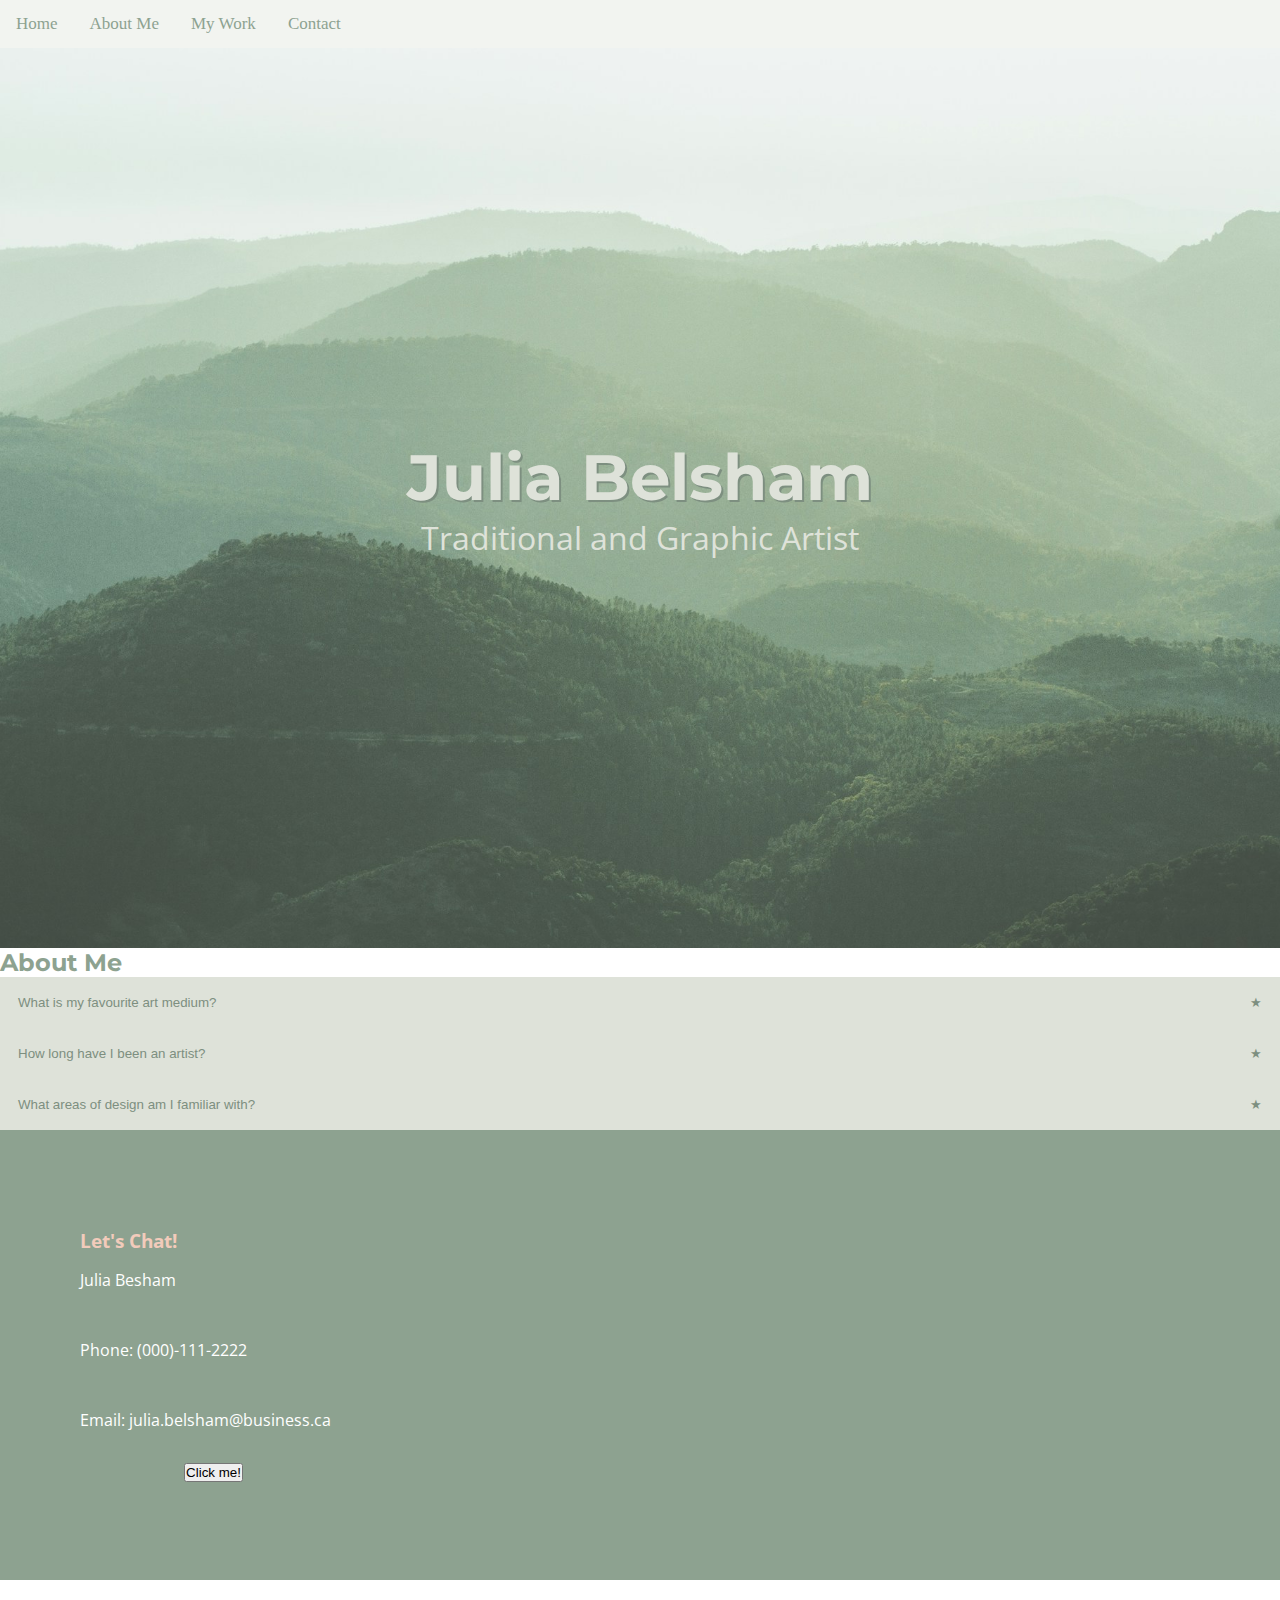
<file: index.html>
<!DOCTYPE html>
<html lang="en">
<head>
    <meta charset="UTF-8">
    <meta http-equiv="X-UA-Compatible" content="IE=edge">
    <meta name="viewport" content="width=device-width, initial-scale=1.0">
    <link rel="stylesheet" type="text/css" href="Styles/main.css"> 
    <script src="script.js" defer></script>
</head>
<body>
    <div class="topnav">
        <a href="#home">Home</a>
        <a href="#About">About Me</a>
        <a href="./portfolio.html">My Work</a>
        <a href="#Contact">Contact</a>
      </div>
    
    <section class="hero-container">
        <div class="hero-wrapper">
          <h1>Julia Belsham</h1>
          <p>Traditional and Graphic Artist</p>
        </div>
    </section>

    <section id="About">
        <h2>About Me</h2> 
    </section>
     
    <button class="accordion">What is my favourite art medium?</button>
      <div class="panel">
        <p>I love drawing with graphite and ink pens but I also love using watercolour paints as well as acrylic paint!</p>
      </div>
      
      <button class="accordion">How long have I been an artist?</button>
      <div class="panel">
        <p>I have been an artist for as long as I can remember. I've always loved creating and exploring different mediums. </p>
      </div>
      
      <button class="accordion">What areas of design am I familiar with?</button>
      <div class="panel">
        <p>I am familiar with a wide scope of things. I am familiar with the Adobe suite, Canva, HTML and CSS, as well as digital and traditional illustration.</p>
      </div>
 
    <section class="footer-container">
        <section id="Contact"></section>
        <ul>
          <h3>Let's Chat!</h3>
          <p>Julia Besham</p>
          <p>Phone: (000)-111-2222</p> 
          <p>Email: julia.belsham@business.ca</p>
          <section class="mybutton">
            <button id="myButton">Click me!</button>
          </section>
        </ul>
        <iframe src="https://www.google.com/maps/embed?pb=!1m18!1m12!1m3!1d321203.71861249016!2d-114.41815262266437!3d51.027157714767895!2m3!1f0!2f0!3f0!3m2!1i1024!2i768!4f13.1!3m3!1m2!1s0x537170039f843fd5%3A0x266d3bb1b652b63a!2sCalgary%2C%20AB!5e0!3m2!1sen!2sca!4v1713753538109!5m2!1sen!2sca" width="600" height="450" style="border:0;" allowfullscreen="" loading="lazy" referrerpolicy="no-referrer-when-downgrade"></iframe>
      </section>

      
</body>
</file>
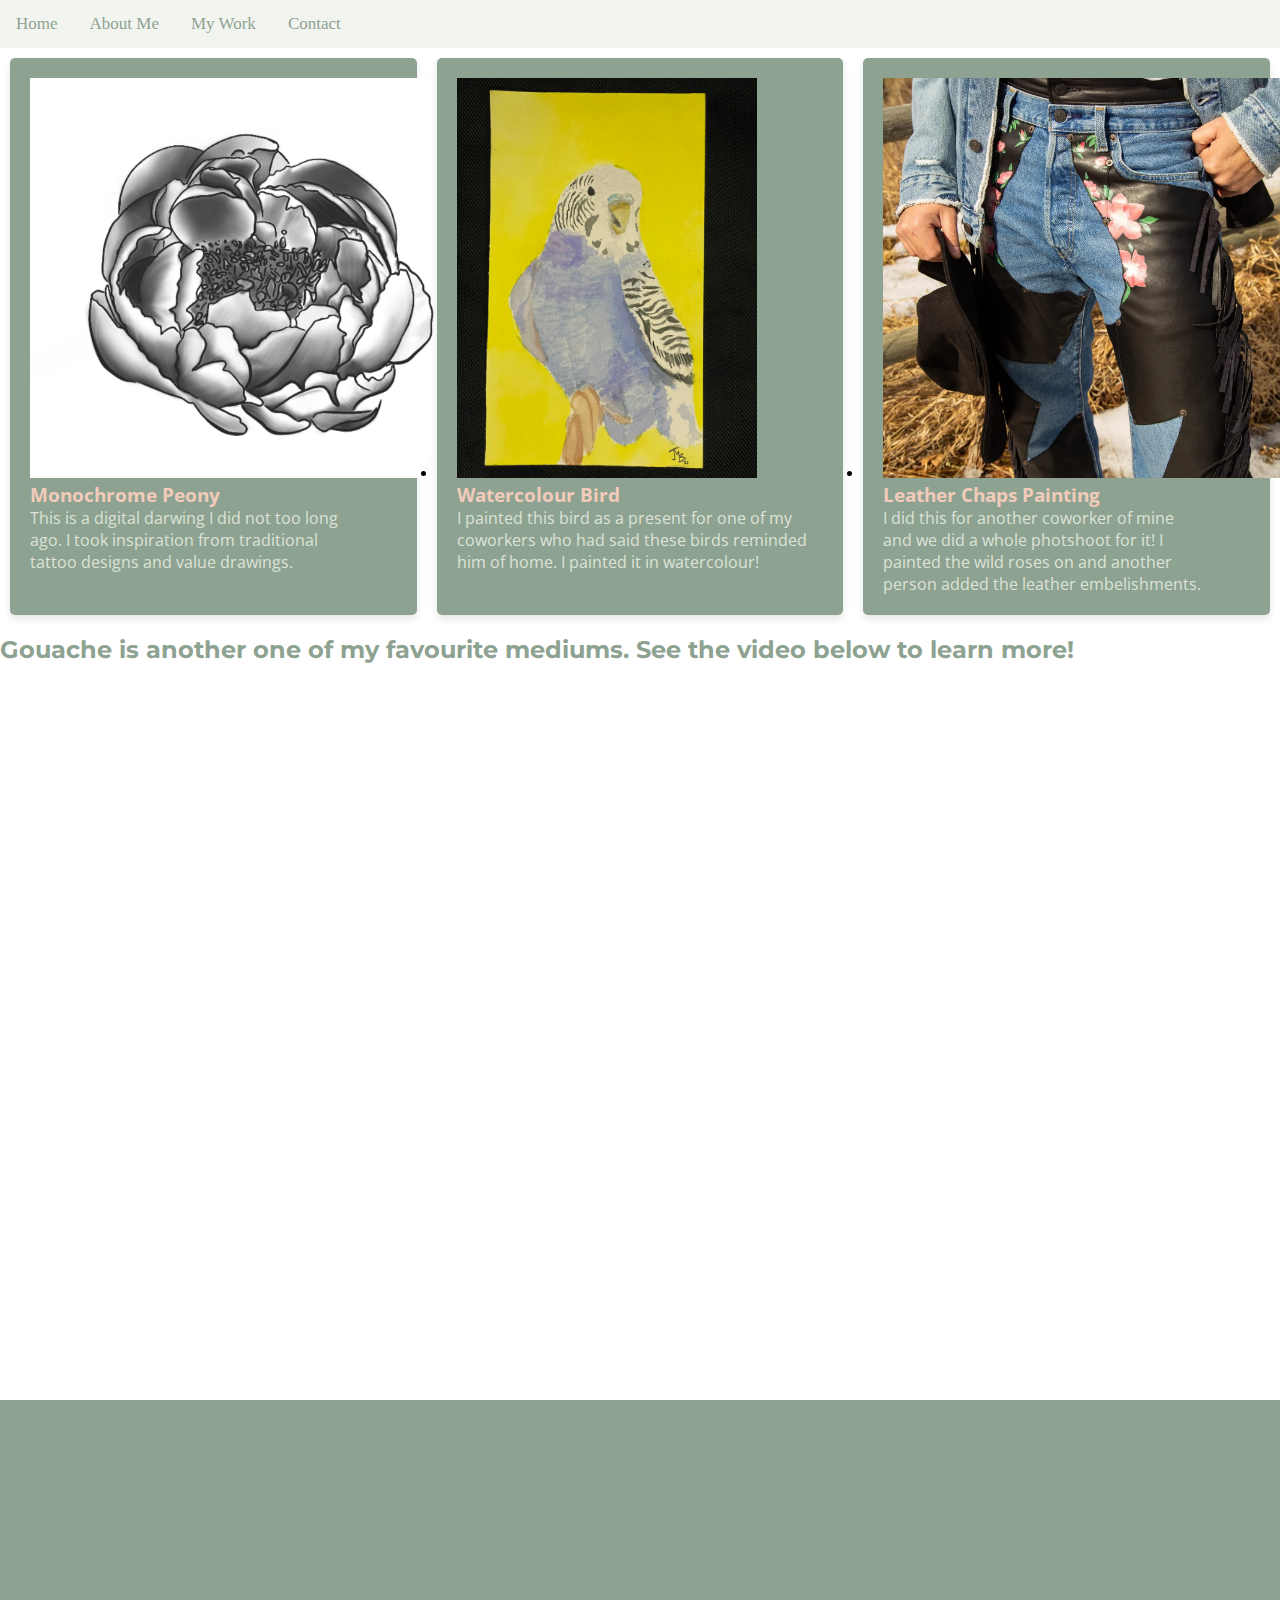
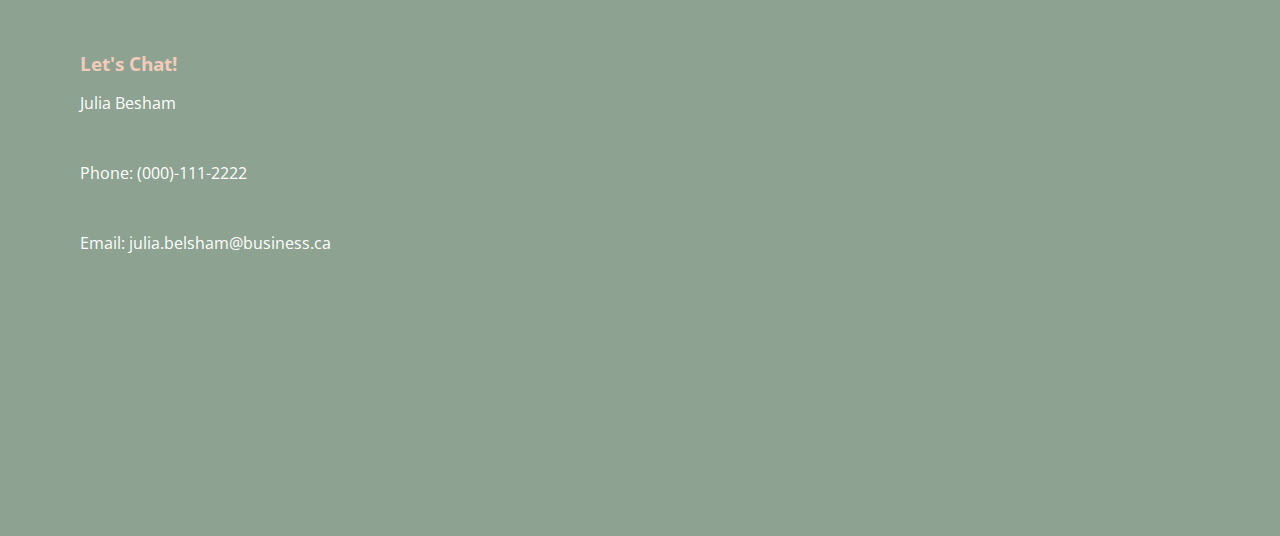
<file: portfolio.html>
<!DOCTYPE html>
<html lang="en">
<head>
    <meta charset="UTF-8">
    <meta http-equiv="X-UA-Compatible" content="IE=edge">
    <meta name="viewport" content="width=device-width, initial-scale=1.0">
    <link rel="stylesheet" type="text/css" href="Styles/main.css"> 
    <link rel="stylesheet" type="text/css" href="Styles/page2.css"
</head>

<body>
    <div class="topnav">
        <a href="./index.html">Home</a>
        <a href="#About">About Me</a>
        <a href="./portfolio.html">My Work</a>
        <a href="#Contact">Contact</a>
      </div>
    
      <section class="container">
        <ul class="card-container">
          <li class="card">
            <img src="assets/digital_peony.jpg" alt="digitally drawn peony flower value drawing in black and white." style="max-height: 400px;">
            <div class="card-content">
              <h3 class="subheader">
                Monochrome Peony
              </h3>
              <p class="paragraph">
                This is a digital darwing I did not too long ago. I took inspiration from traditional tattoo designs and value drawings.
              </p>
            </div>
          </li>
          <li class="card">
            <img src="assets/painted_bird.jpg" alt="Blue and white bird on painted on a yellow background." style="max-height: 400px;">
            <div class="card-content">
              <h3 class="subheader">
                Watercolour Bird
              </h3>
              <p class="paragraph">
                I painted this bird as a present for one of my coworkers who had said these birds reminded him of home. I painted it in watercolour!
              </p>
            </div>
          </li>
          <li class="card">
            <img src="assets/painted_jeans.jpg" alt="man standing in blue jeans with leather chaps painted with wild roses." style="max-height: 400px;">
            <div class="card-content">
              <h3 class="subheader">
                Leather Chaps Painting
              </h3>
              <p class="paragraph">
                I did this for another coworker of mine and we did a whole photshoot for it! I painted the wild roses on and another person added the leather embelishments.
              </p>
            </div>
          </li>
        </ul>
      </section>

      <section class="embeded-container">
        <div class="video-wrapper">
            <h2>Gouache is another one of my favourite mediums. See the video below to learn more!</h1>
            <div class="video-container">
              <iframe width="560" height="315" src="https://www.youtube.com/embed/kIep1oWCB1g?si=4IAi0fOJPBkMG1U_" title="YouTube video player" frameborder="0" allow="accelerometer; autoplay; clipboard-write; encrypted-media; gyroscope; picture-in-picture; web-share" referrerpolicy="strict-origin-when-cross-origin" allowfullscreen></iframe>
            </div>
        </div>
      </section>

      <section class="footer-container">
        <section id="Contact"></section>
        <ul>
          <h3>Let's Chat!</h3>
          <p>Julia Besham</p>
          <p>Phone: (000)-111-2222</p> 
          <p>Email: julia.belsham@business.ca</p>
        </ul>
        <iframe src="https://www.google.com/maps/embed?pb=!1m18!1m12!1m3!1d321203.71861249016!2d-114.41815262266437!3d51.027157714767895!2m3!1f0!2f0!3f0!3m2!1i1024!2i768!4f13.1!3m3!1m2!1s0x537170039f843fd5%3A0x266d3bb1b652b63a!2sCalgary%2C%20AB!5e0!3m2!1sen!2sca!4v1713753538109!5m2!1sen!2sca" width="600" height="450" style="border:0;" allowfullscreen="" loading="lazy" referrerpolicy="no-referrer-when-downgrade"></iframe>
      </section>
</body>
</file>
<file: Styles/main.css>
@import url('https://fonts.googleapis.com/css2?family=Montserrat:ital,wght@0,100..900;1,100..900&display=swap');
@import url('https://fonts.googleapis.com/css2?family=Montserrat:ital,wght@0,100..900;1,100..900&family=Open+Sans:ital,wght@0,300..800;1,300..800&display=swap');

* {
    margin: 0;
    padding: 0;
}
body {height: 200vh;}

.box {
  width: 200px;
  height: 200px;
  background: red;
}

/* nav styling */
.topnav {
    background-color: #f2f4f0;
    overflow: hidden;
    position: flex; 
}
.topnav a {
    float: left;
    color: #8DA290;
    text-align: center;
    padding: 14px 16px;
    text-decoration: none;
    font-size: 17px;
    border-radius: 50%;
}
.topnav a:hover {
    background-color: #f2cbbb;
    color: #FCF1D8;
}


/* hero syling */
.hero-wrapper {
    display: flex;
    flex-flow: column;
    align-items: center;
}
.hero-container {
    display: flex;
    justify-content: center;
    align-items: center;
    background-color: #8DA290;
    background: url(../assets/greenMountains.jpg); 
    background-position: center;
    background-size: cover;
    min-height: 100vh;
    color: #DEE2D9;
    font-family: "Montserrat", sans-serif;
    font-size: xx-large;
}    

/* text styling */
h1 {
  text-shadow: 1.5px 2px #7d8f80;
  font-family: "Montserrat", sans-serif;
}

h2 {
  font-family: "Montserrat", sans-serif;
  color: #8DA290;
}

h3 {
  font-family: "Open Sans", sans-serif;
  color: #f2cbbb;
}

p {
  font-family: "Open Sans", sans-serif;
  color: #DEE2D9;
}


/* accordion styling */
@media screen and (min-width: 1200px) {
  .accordion-wrapper{
      margin: 5rem;
  }
}
.accordion {
  background-color: #DEE2D9;
  color: #7d8f80;
  cursor: pointer;
  padding: 18px;
  width: 100%;
  text-align: left;
  border: none;
  outline: none;
  transition: 0.4s;
}
.active, .accordion:hover {
  background-color: #FCF1D8;
}
.accordion:after {
  content: '★'; 
  font-size: 13px;
  color: #7d8f80;
  float: right;
  margin-left: 5px;
}
.active:after {
  content: "\2796"; 
}
.panel {
  padding: 0 18px;
  background-color: #7d8f80;
  max-height: 0;
  overflow: hidden;
  transition: max-height 0.2s ease-out;
}


/* footer styling */
.footer-container{
  min-height: 30vh;
  background-color: #8DA290;
  display: flex;
  align-items: center;
  flex-direction: column;
}

.footer-container ul{
  display: flex;
  flex-direction: column;
  margin: 5rem;
}

.footer-container h2{
  color: white;
  font-size: 3rem;
}

.footer-container p{
  color: white;
  margin: 1rem 1rem 2rem 0;
}

/* button styling */
.mybutton {
    text-align: center;
    text-decoration: none;
    display: inline-block;
    font-size: 16px;
    border-radius: 8px;
}

@media screen and (min-width: 1200px){

  .footer-container{
      flex-direction: row;
  }
  .footer-map{    
      max-width: 40rem;
      height: 20rem;
      margin-inline: 5rem;
  }
}
</file>
<file: Styles/page2.css>
/* card styling */
.card {
  margin: 10px;
  padding: 20px;
  box-shadow: 0 4px 8px rgba(0, 0, 0, 0.1);
  background-color: #8DA290;
  border-radius: 5px; 
  text-wrap: balance;
}

/* mobile */
@media (max-width: 768px) {
  .card {
      width: 100%;
  }
}

/* tablet */
@media (min-width: 768px) and (max-width: 1199px) {
  .card-container { 
      display: flex;
      flex-wrap: wrap;
     justify-content: space-between; 
  }
  .card {
     flex-grow: 1; 
  }
}

/* desktop */
@media (min-width: 1200px) {
  .card-container {
      display: flex;
      flex-wrap: wrap; 
      justify-content: space-evenly;
  }
      .card {
          width: calc(30% - 20px);
          margin-bottom: 20px;
      }
} 



/* video styling */
.video-container{
  display: flex;
  justify-content: center;
  overflow: hidden;
  padding: 29 px;
  max-width: 1200 px;
}

iframe{
  margin-top: 6rem;
  flex: 1;

}

@media screen and (min-width:768px){
  iframe{
      height: 35rem;
      max-width: 87%;
  }
}

@media screen and (min-width:1200px){
  iframe{
      height: 40rem;
      max-width: 90%;
  }
  .card {
      flex-grow: 1; 
  }
}

/* footer styling */
.footer-container{
  min-height: 30vh;
  background-color: #8DA290;
  display: flex;
  align-items: center;
  flex-direction: column;
}

.footer-container ul{
  display: flex;
  flex-direction: column;
  margin: 5rem;
}

.footer-container h2{
  color: white;
  font-size: 3rem;
}

.footer-container p{
  color: white;
  margin: 1rem 1rem 2rem 0;
}

@media screen and (min-width: 1200px){

  .footer-container{
      flex-direction: row;
  }

  .footer-map{    
      max-width: 40rem;
      height: 20rem;
      margin-inline: 5rem;
  }
}
</file>
